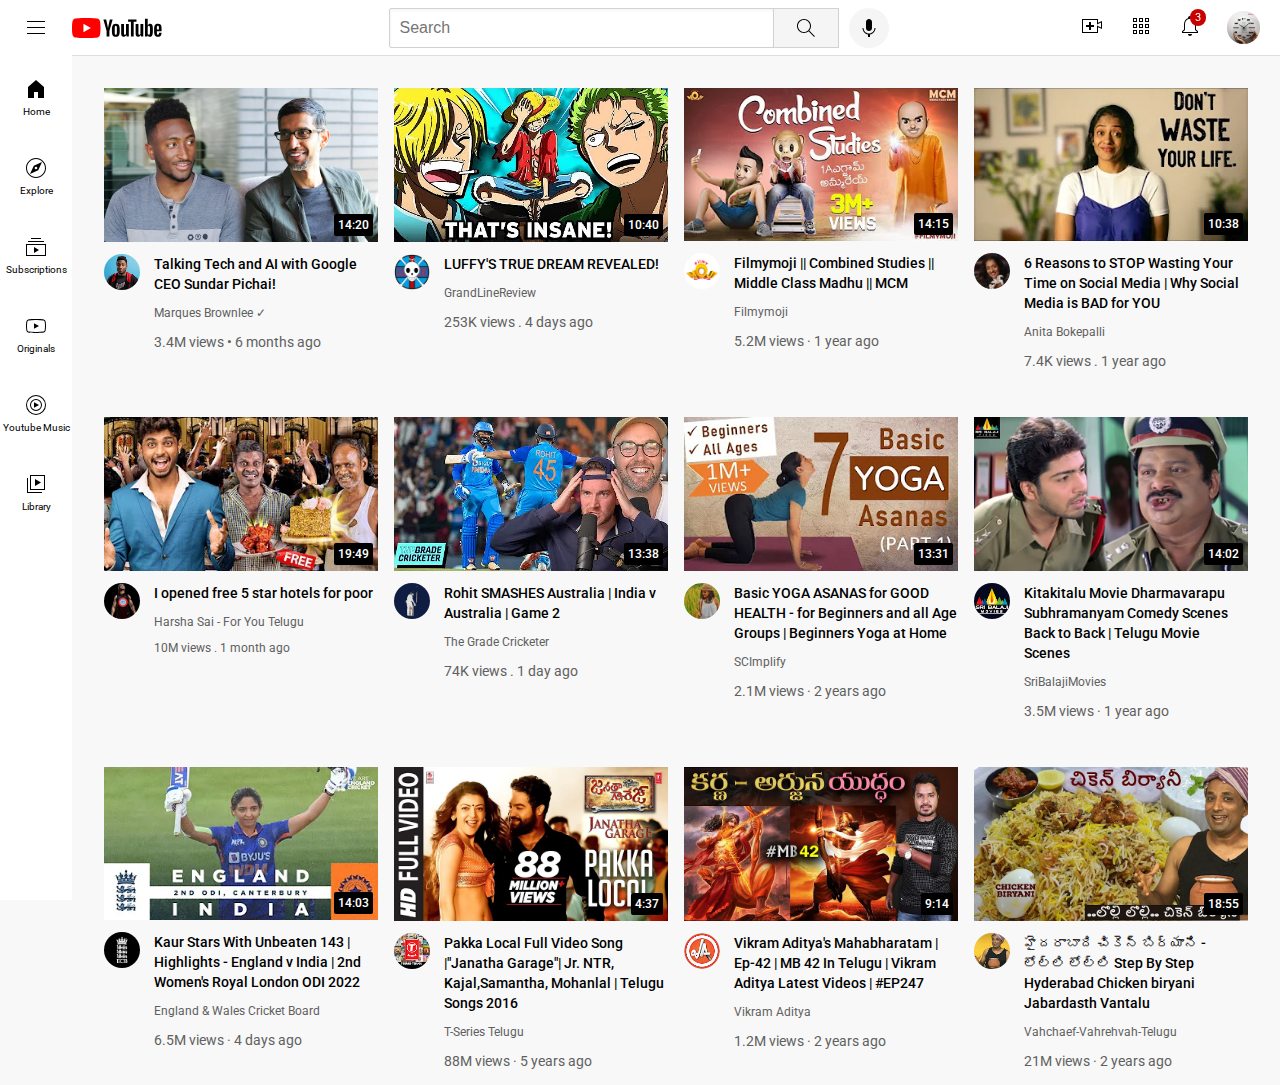
<file: index.html>
<!DOCTYPE html>
<html>

 <head>
    <title>
        youtube practice
    </title>
	<link rel="stylesheet" href="youtubeCSS\video.css">
	<link rel="stylesheet" href="youtubeCSS\general.css">
	<link rel="stylesheet" href="youtubeCSS\header.css">
	<link rel="stylesheet" href="youtubeCSS\sidebar.css">
    <link href="https://fonts.googleapis.com/css2?family=Roboto:wght@400;500;700&display=swap" rel="stylesheet">
 </head>

 <body>
	
	<div class="headerdiv">
		<div class="left">
			<img class="icon1" src="Icons\a.svg">
			<img class="icon2" src="Icons\b.svg">
		</div>
		<div class="center">
			<input class="searchbox" type="text" placeholder="Search">
			<button class="searchbutton">
				<img class="icon3" src="Icons\c.svg">
				<div class="tooltip">
					search
				</div>
			</button>
			<button class="voicebutton">
				<img class="icon3" src="Icons\d.svg">
				<div class="tooltip">
					Search with voice
				</div>
			</button>
		</div>
		<div class="right">
			<div class="righticon">
				<img class="icon4" src="Icons\e.svg">
				<div class="tooltip">
					Create
				</div>
			</div>
			<div class="righticon">
				<img class="icon4" src="Icons\f.svg">
				<div class="tooltip">
					Youtube apps
				</div>
			</div>
			<div class="notifications-icon-container">
				<img class="icon4" src="Icons\g.svg">
				<div class="tooltip">
					Notifications
				</div>
				<div class="notifications-count">
					3
				</div>

			</div>
			<img class="icon5" src="Icons\h.jpg">
		</div>
	</div>

	<div class="sidebar">
      <div class="sidebaricons">
		<img class="icon6" src="Icons\h.svg">
		<div class="iconnames">
			Home
		</div>
	  </div>
      <div class="sidebaricons">
		<img class="icon6" src="Icons\i.svg">
		<div class="iconnames">
			Explore
		</div>
	  </div>
      <div class="sidebaricons">
		<img class="icon6" src="Icons\j.svg">
		<div class="iconnames">
			Subscriptions
		</div>
	  </div>
      <div class="sidebaricons">
		<img class="icon6" src="Icons\k.svg">
		<div class="iconnames">
			Originals
		</div>
	  </div>
      <div class="sidebaricons">
		<img class="icon6" src="Icons\l.svg">
		<div class="iconnames">
			Youtube Music
		</div>
	  </div>
      <div class="sidebaricons">
		<img class="icon6" src="Icons\m.svg">
		<div class="iconnames">
			Library
		</div>
	  </div>

	</div>
	
	<div class="maindiv">

		<div class="div1">
			<a href="https://www.youtube.com/watch?v=n2RNcPRtAiY" target="__blank">
			<div class="div1div1">
				<img class="image1" src="Thumbnails\thumbnail-1.webp">
				<div class="videolength">
					14:20
				</div>			
			</div>
			</a>
			<div class="div1div2">
				<div class="div1div2div1">
					<img class="image2" src="Profilepics\channel-1.jpeg">

				</div>
				<div class="div1div2div2">
					<div class="div1div2div2div1">
						<p class="text1">
							Talking Tech and AI with Google CEO Sundar Pichai!
						</p>
					</div>             
					<div class="div1div2div2div2">
						<p class="text2">
							Marques Brownlee &#10003;
						</p>
					</div>
					<div class="div1div2div2div3">
						<p class="text3">
							3.4M views 	&#8226; 6 months ago
						</p>
					</div>					
				</div>
			</div>		
		</div>

	
		<div class="div1">
			<a href="https://www.youtube.com/watch?v=iLFCwEWRktg" target="__blank">		
			<div class="div1div1">
				<img class="image1" src="Thumbnails\thumbnail-2.webp">
				<div class="videolength">
					10:40
				</div>
			</div>		
			</a>
			<div class="div1div2">			
				<div class="div1div2div1">
					<img class="image2" src="Profilepics\b.jpg">				
				</div>
				<div class="div1div2div2">
					<div class="div1div2div2div1">
						<p class="text1">
							LUFFY'S TRUE DREAM REVEALED!
						</p>
					</div>                
					<div class="div1div2div2div2">
						<p class="text2">
							GrandLineReview
						</p>
					</div>
					<div class="div1div2div2div3">
						<p class="text3">
							253K views . 4 days ago
						</p>
					</div>	
				</div>
			</div>		
		</div>

		<div class="div1">
			<a href="https://www.youtube.com/watch?v=LDdbhAwgChc" href="__blank">
			<div class="div1div1">
				<img class="image1" src="Thumbnails\thumbnail-3.webp">
				<div class="videolength">
					14:15
				</div>
			</div>
			</a>
			<div class="div1div2">
				<div class="div1div2div1">
					<img class="image2" src="Profilepics\a.jpg">
				</div>
				<div class="div1div2div2">
					<div class="div1div2div2div1">
						<p class="text1">
							Filmymoji || Combined Studies || Middle Class Madhu || MCM
						</p>
					</div>                
					<div class="div1div2div2div2">
						<p class="text2">
						 	Filmymoji
						</p>
					</div>
					<div class="div1div2div2div3">
						<p class="text3">
							5.2M views · 1 year ago
						</p>
					</div>					
				</div>
			</div>		
		</div>
		

		<div class="div1">
			<a href="https://www.youtube.com/watch?v=3wpKimIcgXQ" target="__blank">		
			<div class="div1div1">
				<img class="image1" src="Thumbnails\thumbnail-10.webp">
				<div class="videolength">
					10:38
				</div>
			</div>		
			</a>
			<div class="div1div2">			
				<div class="div1div2div1">
					<img class="image2" src="Profilepics\p.jpg">				
				</div>
				<div class="div1div2div2">
					<div class="div1div2div2div1">
						<p class="text1">
							6 Reasons to STOP Wasting Your Time on Social Media | Why Social Media is BAD for YOU
						</p>
					</div>                
					<div class="div1div2div2div2">
						<p class="text2">							
							Anita Bokepalli
						</p>
					</div>
					<div class="div1div2div2div3">
						<p class="text3">
							7.4K views . 1 year ago
						</p>
					</div>	
				</div>
			</div>		
		</div>
		<div class="div1">		
			<a href="https://www.youtube.com/watch?v=11vxt-Bo51Y" target="__blank">
			<div class="div1div1">
				<img class="image1" src="Thumbnails\thumbnail-8.webp">
				<div class="videolength">
					19:49
				</div>
			</div>
			</a>		
			<div class="div1div2">			
				<div class="div1div2div1">
					<img class="image2" src="Profilepics\d.jpg">				
				</div>
				<div class="div1div2div2">
					<div class="div1div2div2div1">
						<p class="text1">
							I opened free 5 star hotels for poor
						</p>
					</div>                
					<div class="div1div2div2div2">
						<p class="text2">
							Harsha Sai - For You Telugu 
						</p>
					</div>
					<div class="div1div2div2div3">
						<p class="text2">
                        	10M views . 1 month ago
						</p>
					</div>	
				</div>
			</div>		
		</div>

		<div class="div1">
			<a href="https://www.youtube.com/watch?v=8kXqjB0nddU" target="__blank">		
			<div class="div1div1">
				<img class="image1" src="Thumbnails\thumbnail-9.webp">
				<div class="videolength">
					13:38
				</div>
			</div>		
			</a>
			<div class="div1div2">			
				<div class="div1div2div1">
					<img class="image2" src="Profilepics\e.jpg">				
				</div>
				<div class="div1div2div2">
					<div class="div1div2div2div1">
						<p class="text1">
							Rohit SMASHES Australia | India v Australia | Game 2
						</p>
					</div>                
					<div class="div1div2div2div2">
						<p class="text2">							
							The Grade Cricketer
						</p>
					</div>
					<div class="div1div2div2div3">
						<p class="text3">
							74K views . 1 day ago
						</p>
					</div>	
				</div>
			</div>		
		</div>

		<div class="div1">	
			<a href="https://www.youtube.com/watch?v=149Iac5fmoE" target="_blank">	
			<div class="div1div1">
				<img class="image1" src="Thumbnails\thumbnail-5.webp">
				<div class="videolength">
					13:31
				</div>
			</div>		
			</a>
			<div class="div1div2">			
				<div class="div1div2div1">
					<img class="image2" src="Profilepics\q.jpg">				
				</div>
				<div class="div1div2div2">
					<div class="div1div2div2div1">
						<p class="text1">
							Basic YOGA ASANAS for GOOD HEALTH - for Beginners and all Age Groups | Beginners Yoga at Home
						</p>
					</div>                
					<div class="div1div2div2div2">
						<p class="text2">
         					SCImplify
						</p>
					</div>
					<div class="div1div2div2div3">
						<p class="text3">
							2.1M views · 2 years ago
						</p>
					</div>	
				</div>
			</div>		
		</div>
		<div class="div1">
			<a href="https://www.youtube.com/watch?v=iS0smzCY-4k" target="_blank">
			<div class="div1div1">
				<img class="image1" src="Thumbnails\thumbnail-4.webp">
				<div class="videolength">
					14:02
				</div>
			</div>
			</a>
			<div class="div1div2">
				<div class="div1div2div1">
					<img class="image2" src="Profilepics\c.jpg">
				</div>
				<div class="div1div2div2">
					<div class="div1div2div2div1">
						<p class="text1">
							Kitakitalu Movie Dharmavarapu Subhramanyam Comedy Scenes Back to Back | Telugu Movie Scenes
						</p>
					</div>                
					<div class="div1div2div2div2">
						<p class="text2">
							SriBalajiMovies
						</p>
					</div>
					<div class="div1div2div2div3">
						<p class="text3">							
							3.5M views · 1 year ago
						</p>
					</div>					
				</div>
			</div>		
		</div>
	
		<div class="div1">	
			<a href="https://www.youtube.com/watch?v=Pv65sev1388" target="__blank">	
			<div class="div1div1">
				<img class="image1" src="Thumbnails\thumbnail-6.webp">
				<div class="videolength">
					14:03
				</div>
			</div>
			</a>		
			<div class="div1div2">			
				<div class="div1div2div1">
					<img class="image2" src="Profilepics\f.jpg">				
				</div>
				<div class="div1div2div2">
					<div class="div1div2div2div1">
						<p class="text1">
							Kaur Stars With Unbeaten 143 | Highlights - England v India | 2nd Women's Royal London ODI 2022
						</p>
					</div>                
					<div class="div1div2div2div2">
						<p class="text2">
							England & Wales Cricket Board
						</p>
					</div>
					<div class="div1div2div2div3">
						<p class="text3">
							6.5M views · 4 days ago
						</p>
					</div>	
				</div>
			</div>		
		</div>

		<div class="div1">	
			<a href="https://www.youtube.com/watch?v=b-uQtN5lbGA" target="__blank">	
			<div class="div1div1">
				<img class="image1" src="Thumbnails\thumbnail-11.webp">
				<div class="videolength">
					4:37
				</div>
			</div>	
			</a>	
			<div class="div1div2">			
				<div class="div1div2div1">
					<img class="image2" src="Profilepics\r.jpg">				
				</div>
				<div class="div1div2div2">
					<div class="div1div2div2div1">
						<p class="text1">
							Pakka Local Full Video Song |"Janatha Garage"| Jr. NTR, Kajal,Samantha, Mohanlal | Telugu Songs 2016
						</p>
					</div>                
					<div class="div1div2div2div2">
						<p class="text2">
							T-Series Telugu
						</p>
					</div>
					<div class="div1div2div2div3">
						<p class="text3">
							88M views · 5 years ago
						</p>
					</div>	
				</div>
			</div>		
		</div>
		<div class="div1">
			<a href="https://www.youtube.com/watch?v=wy5q-2VM03s" target="__blank">
			<div class="div1div1">
				<img class="image1" src="Thumbnails\thumbnail-12.webp">
				<div class="videolength">
					9:14
				</div>
			</div>
			</a>
			<div class="div1div2">
				<div class="div1div2div1">
					<img class="image2" src="Profilepics\s.jpg">
				</div>
				<div class="div1div2div2">
					<div class="div1div2div2div1">
						<p class="text1">
							Vikram Aditya's Mahabharatam | Ep-42 | MB 42 In Telugu | Vikram Aditya Latest Videos | #EP247
						</p>
					</div>                
					<div class="div1div2div2div2">
						<p class="text2">
							Vikram Aditya
						</p>
					</div>
					<div class="div1div2div2div3">
						<p class="text3">							
							1.2M views · 2 years ago
						</p>
					</div>					
				</div>
			</div>		
		</div>
	
		<div class="div1">	
			<a href="https://www.youtube.com/watch?v=FWKNGUeIX7w" target="__blank">	
			<div class="div1div1">
				<img class="image1" src="Thumbnails\thumbnail-13.webp">
				<div class="videolength">
					18:55
				</div>
			</div>	
			</a>	
			<div class="div1div2">			
				<div class="div1div2div1">
					<img class="image2" src="Profilepics\t.jpg">				
				</div>
				<div class="div1div2div2">
					<div class="div1div2div2div1">
						<p class="text1">
							హైదరాబాది చికెన్ బిర్యాని - లోల్లి లోల్లి Step By Step Hyderabad Chicken biryani Jabardasth Vantalu
						</p>
					</div>                
					<div class="div1div2div2div2">
						<p class="text2">
							Vahchaef-Vahrehvah-Telugu
						</p>
					</div>
					<div class="div1div2div2div3">
						<p class="text3">
							21M views · 2 years ago
						</p>
					</div>	
				</div>
			</div>		
		</div>
	</div> 


 </body>

</html>
</file>
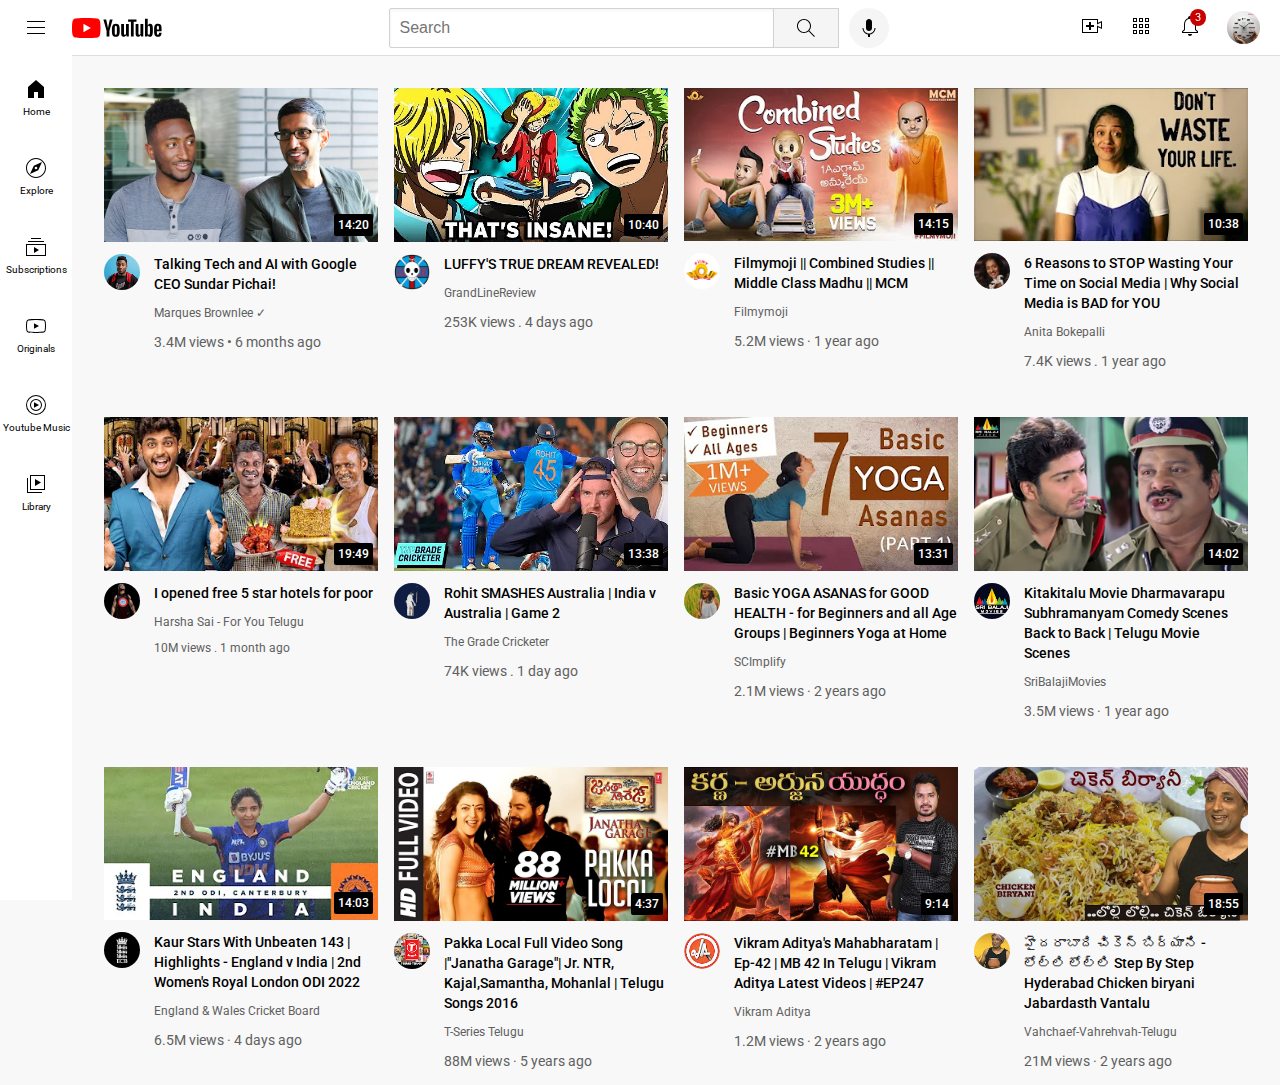
<file: youtube.html>
<!DOCTYPE html>
<html>

 <head>
    <title>
        youtube practice
    </title>
	<link rel="stylesheet" href="youtubeCSS\video.css">
	<link rel="stylesheet" href="youtubeCSS\general.css">
	<link rel="stylesheet" href="youtubeCSS\header.css">
	<link rel="stylesheet" href="youtubeCSS\sidebar.css">
    <link href="https://fonts.googleapis.com/css2?family=Roboto:wght@400;500;700&display=swap" rel="stylesheet">
 </head>

 <body>
	
	<div class="headerdiv">
		<div class="left">
			<img class="icon1" src="Icons\a.svg">
			<img class="icon2" src="Icons\b.svg">
		</div>
		<div class="center">
			<input class="searchbox" type="text" placeholder="Search">
			<button class="searchbutton">
				<img class="icon3" src="Icons\c.svg">
				<div class="tooltip">
					search
				</div>
			</button>
			<button class="voicebutton">
				<img class="icon3" src="Icons\d.svg">
				<div class="tooltip">
					Search with voice
				</div>
			</button>
		</div>
		<div class="right">
			<div class="righticon">
				<img class="icon4" src="Icons\e.svg">
				<div class="tooltip">
					Create
				</div>
			</div>
			<div class="righticon">
				<img class="icon4" src="Icons\f.svg">
				<div class="tooltip">
					Youtube apps
				</div>
			</div>
			<div class="notifications-icon-container">
				<img class="icon4" src="Icons\g.svg">
				<div class="tooltip">
					Notifications
				</div>
				<div class="notifications-count">
					3
				</div>

			</div>
			<img class="icon5" src="Icons\h.jpg">
		</div>
	</div>

	<div class="sidebar">
      <div class="sidebaricons">
		<img class="icon6" src="Icons\h.svg">
		<div class="iconnames">
			Home
		</div>
	  </div>
      <div class="sidebaricons">
		<img class="icon6" src="Icons\i.svg">
		<div class="iconnames">
			Explore
		</div>
	  </div>
      <div class="sidebaricons">
		<img class="icon6" src="Icons\j.svg">
		<div class="iconnames">
			Subscriptions
		</div>
	  </div>
      <div class="sidebaricons">
		<img class="icon6" src="Icons\k.svg">
		<div class="iconnames">
			Originals
		</div>
	  </div>
      <div class="sidebaricons">
		<img class="icon6" src="Icons\l.svg">
		<div class="iconnames">
			Youtube Music
		</div>
	  </div>
      <div class="sidebaricons">
		<img class="icon6" src="Icons\m.svg">
		<div class="iconnames">
			Library
		</div>
	  </div>

	</div>
	
	<div class="maindiv">

		<div class="div1">
			<a href="https://www.youtube.com/watch?v=n2RNcPRtAiY" target="__blank">
			<div class="div1div1">
				<img class="image1" src="Thumbnails\thumbnail-1.webp">
				<div class="videolength">
					14:20
				</div>			
			</div>
			</a>
			<div class="div1div2">
				<div class="div1div2div1">
					<img class="image2" src="Profilepics\channel-1.jpeg">

				</div>
				<div class="div1div2div2">
					<div class="div1div2div2div1">
						<p class="text1">
							Talking Tech and AI with Google CEO Sundar Pichai!
						</p>
					</div>             
					<div class="div1div2div2div2">
						<p class="text2">
							Marques Brownlee &#10003;
						</p>
					</div>
					<div class="div1div2div2div3">
						<p class="text3">
							3.4M views 	&#8226; 6 months ago
						</p>
					</div>					
				</div>
			</div>		
		</div>

	
		<div class="div1">
			<a href="https://www.youtube.com/watch?v=iLFCwEWRktg" target="__blank">		
			<div class="div1div1">
				<img class="image1" src="Thumbnails\thumbnail-2.webp">
				<div class="videolength">
					10:40
				</div>
			</div>		
			</a>
			<div class="div1div2">			
				<div class="div1div2div1">
					<img class="image2" src="Profilepics\b.jpg">				
				</div>
				<div class="div1div2div2">
					<div class="div1div2div2div1">
						<p class="text1">
							LUFFY'S TRUE DREAM REVEALED!
						</p>
					</div>                
					<div class="div1div2div2div2">
						<p class="text2">
							GrandLineReview
						</p>
					</div>
					<div class="div1div2div2div3">
						<p class="text3">
							253K views . 4 days ago
						</p>
					</div>	
				</div>
			</div>		
		</div>

		<div class="div1">
			<a href="https://www.youtube.com/watch?v=LDdbhAwgChc" href="__blank">
			<div class="div1div1">
				<img class="image1" src="Thumbnails\thumbnail-3.webp">
				<div class="videolength">
					14:15
				</div>
			</div>
			</a>
			<div class="div1div2">
				<div class="div1div2div1">
					<img class="image2" src="Profilepics\a.jpg">
				</div>
				<div class="div1div2div2">
					<div class="div1div2div2div1">
						<p class="text1">
							Filmymoji || Combined Studies || Middle Class Madhu || MCM
						</p>
					</div>                
					<div class="div1div2div2div2">
						<p class="text2">
						 	Filmymoji
						</p>
					</div>
					<div class="div1div2div2div3">
						<p class="text3">
							5.2M views · 1 year ago
						</p>
					</div>					
				</div>
			</div>		
		</div>
		

		<div class="div1">
			<a href="https://www.youtube.com/watch?v=3wpKimIcgXQ" target="__blank">		
			<div class="div1div1">
				<img class="image1" src="Thumbnails\thumbnail-10.webp">
				<div class="videolength">
					10:38
				</div>
			</div>		
			</a>
			<div class="div1div2">			
				<div class="div1div2div1">
					<img class="image2" src="Profilepics\p.jpg">				
				</div>
				<div class="div1div2div2">
					<div class="div1div2div2div1">
						<p class="text1">
							6 Reasons to STOP Wasting Your Time on Social Media | Why Social Media is BAD for YOU
						</p>
					</div>                
					<div class="div1div2div2div2">
						<p class="text2">							
							Anita Bokepalli
						</p>
					</div>
					<div class="div1div2div2div3">
						<p class="text3">
							7.4K views . 1 year ago
						</p>
					</div>	
				</div>
			</div>		
		</div>
		<div class="div1">		
			<a href="https://www.youtube.com/watch?v=11vxt-Bo51Y" target="__blank">
			<div class="div1div1">
				<img class="image1" src="Thumbnails\thumbnail-8.webp">
				<div class="videolength">
					19:49
				</div>
			</div>
			</a>		
			<div class="div1div2">			
				<div class="div1div2div1">
					<img class="image2" src="Profilepics\d.jpg">				
				</div>
				<div class="div1div2div2">
					<div class="div1div2div2div1">
						<p class="text1">
							I opened free 5 star hotels for poor
						</p>
					</div>                
					<div class="div1div2div2div2">
						<p class="text2">
							Harsha Sai - For You Telugu 
						</p>
					</div>
					<div class="div1div2div2div3">
						<p class="text2">
                        	10M views . 1 month ago
						</p>
					</div>	
				</div>
			</div>		
		</div>

		<div class="div1">
			<a href="https://www.youtube.com/watch?v=8kXqjB0nddU" target="__blank">		
			<div class="div1div1">
				<img class="image1" src="Thumbnails\thumbnail-9.webp">
				<div class="videolength">
					13:38
				</div>
			</div>		
			</a>
			<div class="div1div2">			
				<div class="div1div2div1">
					<img class="image2" src="Profilepics\e.jpg">				
				</div>
				<div class="div1div2div2">
					<div class="div1div2div2div1">
						<p class="text1">
							Rohit SMASHES Australia | India v Australia | Game 2
						</p>
					</div>                
					<div class="div1div2div2div2">
						<p class="text2">							
							The Grade Cricketer
						</p>
					</div>
					<div class="div1div2div2div3">
						<p class="text3">
							74K views . 1 day ago
						</p>
					</div>	
				</div>
			</div>		
		</div>

		<div class="div1">	
			<a href="https://www.youtube.com/watch?v=149Iac5fmoE" target="_blank">	
			<div class="div1div1">
				<img class="image1" src="Thumbnails\thumbnail-5.webp">
				<div class="videolength">
					13:31
				</div>
			</div>		
			</a>
			<div class="div1div2">			
				<div class="div1div2div1">
					<img class="image2" src="Profilepics\q.jpg">				
				</div>
				<div class="div1div2div2">
					<div class="div1div2div2div1">
						<p class="text1">
							Basic YOGA ASANAS for GOOD HEALTH - for Beginners and all Age Groups | Beginners Yoga at Home
						</p>
					</div>                
					<div class="div1div2div2div2">
						<p class="text2">
         					SCImplify
						</p>
					</div>
					<div class="div1div2div2div3">
						<p class="text3">
							2.1M views · 2 years ago
						</p>
					</div>	
				</div>
			</div>		
		</div>
		<div class="div1">
			<a href="https://www.youtube.com/watch?v=iS0smzCY-4k" target="_blank">
			<div class="div1div1">
				<img class="image1" src="Thumbnails\thumbnail-4.webp">
				<div class="videolength">
					14:02
				</div>
			</div>
			</a>
			<div class="div1div2">
				<div class="div1div2div1">
					<img class="image2" src="Profilepics\c.jpg">
				</div>
				<div class="div1div2div2">
					<div class="div1div2div2div1">
						<p class="text1">
							Kitakitalu Movie Dharmavarapu Subhramanyam Comedy Scenes Back to Back | Telugu Movie Scenes
						</p>
					</div>                
					<div class="div1div2div2div2">
						<p class="text2">
							SriBalajiMovies
						</p>
					</div>
					<div class="div1div2div2div3">
						<p class="text3">							
							3.5M views · 1 year ago
						</p>
					</div>					
				</div>
			</div>		
		</div>
	
		<div class="div1">	
			<a href="https://www.youtube.com/watch?v=Pv65sev1388" target="__blank">	
			<div class="div1div1">
				<img class="image1" src="Thumbnails\thumbnail-6.webp">
				<div class="videolength">
					14:03
				</div>
			</div>
			</a>		
			<div class="div1div2">			
				<div class="div1div2div1">
					<img class="image2" src="Profilepics\f.jpg">				
				</div>
				<div class="div1div2div2">
					<div class="div1div2div2div1">
						<p class="text1">
							Kaur Stars With Unbeaten 143 | Highlights - England v India | 2nd Women's Royal London ODI 2022
						</p>
					</div>                
					<div class="div1div2div2div2">
						<p class="text2">
							England & Wales Cricket Board
						</p>
					</div>
					<div class="div1div2div2div3">
						<p class="text3">
							6.5M views · 4 days ago
						</p>
					</div>	
				</div>
			</div>		
		</div>

		<div class="div1">	
			<a href="https://www.youtube.com/watch?v=b-uQtN5lbGA" target="__blank">	
			<div class="div1div1">
				<img class="image1" src="Thumbnails\thumbnail-11.webp">
				<div class="videolength">
					4:37
				</div>
			</div>	
			</a>	
			<div class="div1div2">			
				<div class="div1div2div1">
					<img class="image2" src="Profilepics\r.jpg">				
				</div>
				<div class="div1div2div2">
					<div class="div1div2div2div1">
						<p class="text1">
							Pakka Local Full Video Song |"Janatha Garage"| Jr. NTR, Kajal,Samantha, Mohanlal | Telugu Songs 2016
						</p>
					</div>                
					<div class="div1div2div2div2">
						<p class="text2">
							T-Series Telugu
						</p>
					</div>
					<div class="div1div2div2div3">
						<p class="text3">
							88M views · 5 years ago
						</p>
					</div>	
				</div>
			</div>		
		</div>
		<div class="div1">
			<a href="https://www.youtube.com/watch?v=wy5q-2VM03s" target="__blank">
			<div class="div1div1">
				<img class="image1" src="Thumbnails\thumbnail-12.webp">
				<div class="videolength">
					9:14
				</div>
			</div>
			</a>
			<div class="div1div2">
				<div class="div1div2div1">
					<img class="image2" src="Profilepics\s.jpg">
				</div>
				<div class="div1div2div2">
					<div class="div1div2div2div1">
						<p class="text1">
							Vikram Aditya's Mahabharatam | Ep-42 | MB 42 In Telugu | Vikram Aditya Latest Videos | #EP247
						</p>
					</div>                
					<div class="div1div2div2div2">
						<p class="text2">
							Vikram Aditya
						</p>
					</div>
					<div class="div1div2div2div3">
						<p class="text3">							
							1.2M views · 2 years ago
						</p>
					</div>					
				</div>
			</div>		
		</div>
	
		<div class="div1">	
			<a href="https://www.youtube.com/watch?v=FWKNGUeIX7w" target="__blank">	
			<div class="div1div1">
				<img class="image1" src="Thumbnails\thumbnail-13.webp">
				<div class="videolength">
					18:55
				</div>
			</div>	
			</a>	
			<div class="div1div2">			
				<div class="div1div2div1">
					<img class="image2" src="Profilepics\t.jpg">				
				</div>
				<div class="div1div2div2">
					<div class="div1div2div2div1">
						<p class="text1">
							హైదరాబాది చికెన్ బిర్యాని - లోల్లి లోల్లి Step By Step Hyderabad Chicken biryani Jabardasth Vantalu
						</p>
					</div>                
					<div class="div1div2div2div2">
						<p class="text2">
							Vahchaef-Vahrehvah-Telugu
						</p>
					</div>
					<div class="div1div2div2div3">
						<p class="text3">
							21M views · 2 years ago
						</p>
					</div>	
				</div>
			</div>		
		</div>
	</div> 


 </body>

</html>
</file>
